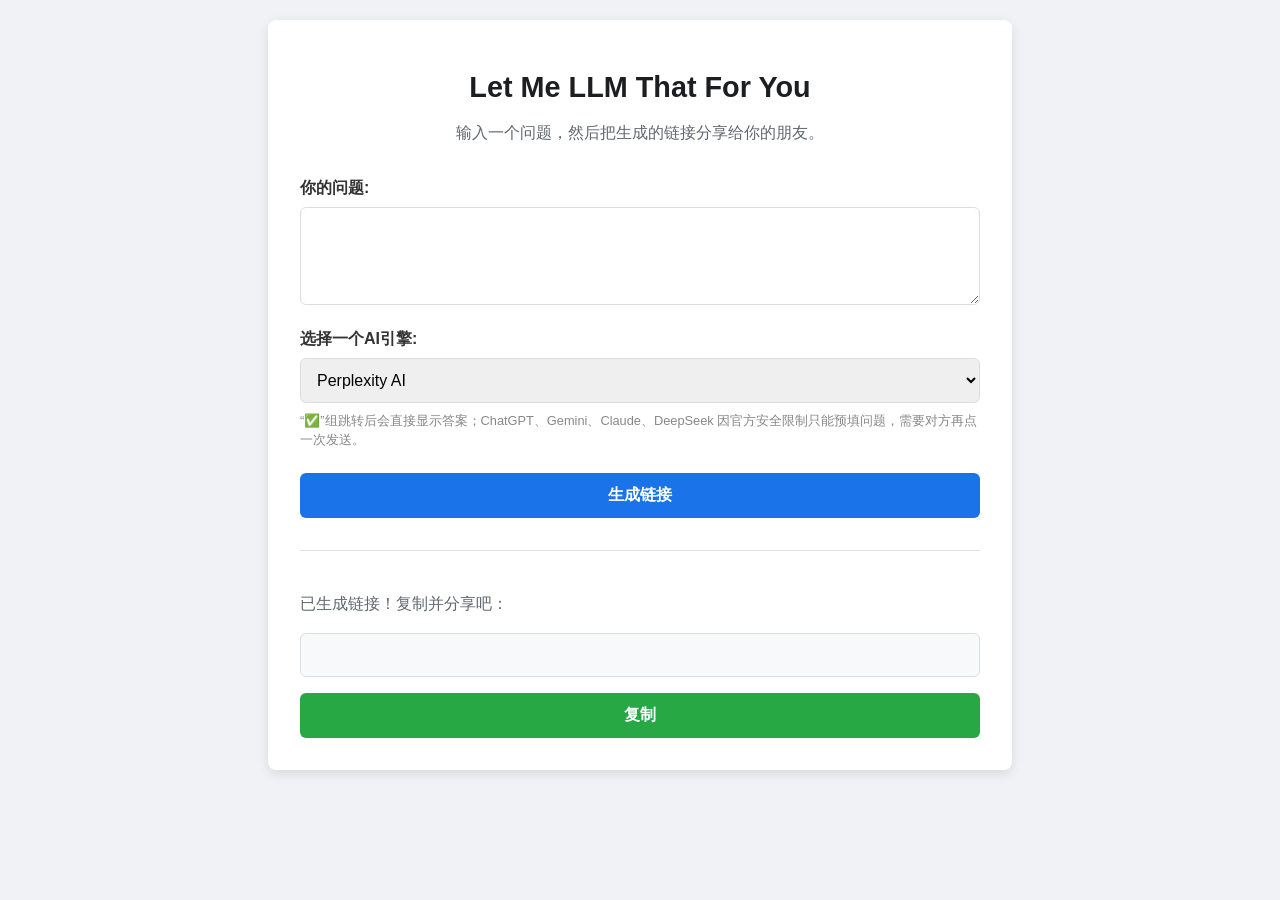
<file: public/index.html>
<!DOCTYPE html>
<html lang="en">
<head>
    <meta charset="UTF-8">
    <meta name="viewport" content="width=device-width, initial-scale=1.0">
    <title>Let Me LLM That For You</title>
    <link rel="stylesheet" href="css/style.css">
</head>
<body>
    <div class="container">
        <h1>Let Me LLM That For You</h1>
        <p>输入一个问题，然后把生成的链接分享给你的朋友。</p>

        <form id="main-form">
            <div class="form-group">
                <label for="question">你的问题:</label>
                <textarea id="question" name="question" rows="4" required></textarea>
            </div>

            <div class="form-group">
                <label for="engine">选择一个AI引擎:</label>
                <select id="engine" name="engine">
                    <optgroup label="✅ 跳转后自动出答案 (推荐)">
                        <option value="perplexity" selected>Perplexity AI</option>
                        <option value="grok">Grok</option>
                        <option value="bing">Bing Copilot</option>
                        <option value="metaso">秘塔AI搜索 (Metaso)</option>
                        <option value="felo">Felo</option>
                        <option value="tiangong">天工AI</option>
                        <option value="you">You.com</option>
                        <option value="phind">Phind</option>
                        <option value="brave">Brave Search</option>
                        <option value="so360">360 AI搜索</option>
                        <option value="baidu">百度 (Baidu)</option>
                    </optgroup>
                    <optgroup label="需对方再点一次发送">
                        <option value="chatgpt">ChatGPT</option>
                        <option value="gemini">Google Gemini</option>
                        <option value="claude">Claude</option>
                        <option value="deepseek">DeepSeek</option>
                    </optgroup>
                </select>
                <small class="field-hint">“✅”组跳转后会直接显示答案；ChatGPT、Gemini、Claude、DeepSeek 因官方安全限制只能预填问题，需要对方再点一次发送。</small>
            </div>

            <button type="submit">生成链接</button>
        </form>

        <div id="result-container" class="hidden">
            <p>已生成链接！复制并分享吧：</p>
            <input type="text" id="result-link" readonly>
            <button id="copy-button">复制</button>
        </div>
    </div>

    <script src="js/main.js"></script>
</body>
</html>
</file>
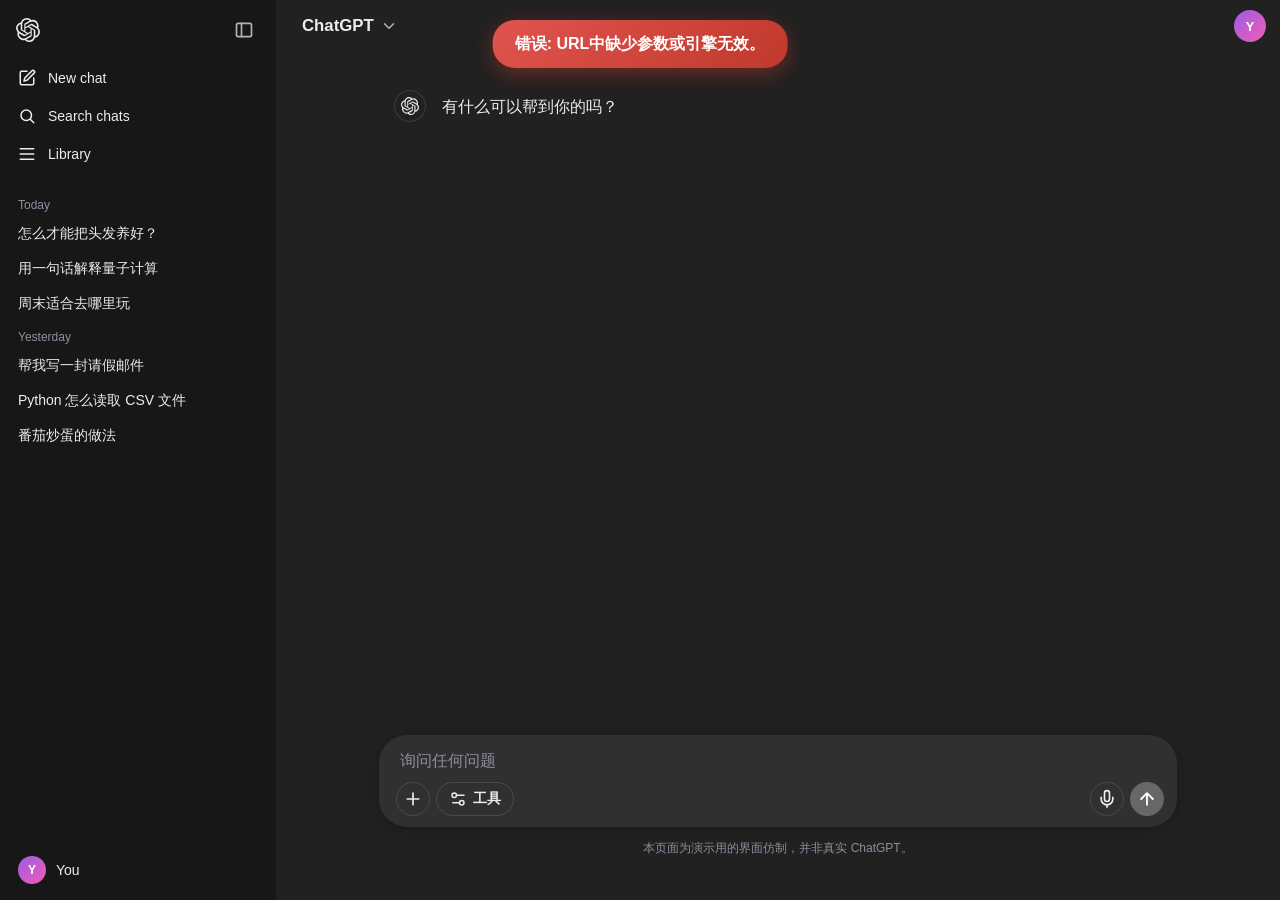
<file: public/answer.html>
<!DOCTYPE html>
<html lang="en">
<head>
    <meta charset="UTF-8">
    <meta name="viewport" content="width=device-width, initial-scale=1.0">
    <title>Let Me Use an LLM For You</title>
    <link rel="stylesheet" href="css/style.css">
</head>
<body class="gpt-body">

    <div id="cursor">
        <svg width="28" height="28" viewBox="0 0 24 24" fill="none" xmlns="http://www.w3.org/2000/svg" aria-hidden="true">
            <path d="M5.5 3.2L18.7 11.1c.6.36.46 1.27-.22 1.43l-5.3 1.24a1 1 0 0 0-.7.56l-2.3 5.02c-.3.64-1.24.55-1.4-.14L5.0 4.27c-.16-.7.62-1.24 1.2-.9" fill="#ffffff" stroke="#1f1f1f" stroke-width="1.3" stroke-linejoin="round"/>
        </svg>
    </div>
    <div id="tutorial-text-container"><p id="tutorial-text"></p></div>

    <div class="gpt-container">
        <!-- Static Sidebar for appearance -->
        <aside class="gpt-sidebar">
            <div class="sidebar-top">
                <span class="sidebar-logo" aria-hidden="true">
                    <svg viewBox="0 0 24 24" width="24" height="24" fill="currentColor" xmlns="http://www.w3.org/2000/svg"><path d="M22.2819 9.8211a5.9847 5.9847 0 0 0-.5157-4.9108 6.0462 6.0462 0 0 0-6.5098-2.9A6.0651 6.0651 0 0 0 4.9807 4.1818a5.9847 5.9847 0 0 0-3.9977 2.9 6.0462 6.0462 0 0 0 .7427 7.0966 5.98 5.98 0 0 0 .511 4.9107 6.051 6.051 0 0 0 6.5146 2.9001A5.9847 5.9847 0 0 0 13.2599 24a6.0557 6.0557 0 0 0 5.7718-4.2058 5.9894 5.9894 0 0 0 3.9977-2.9001 6.0557 6.0557 0 0 0-.7475-7.0729zm-9.022 12.6081a4.4755 4.4755 0 0 1-2.8764-1.0408l.1419-.0804 4.7783-2.7582a.7948.7948 0 0 0 .3927-.6813v-6.7369l2.02 1.1686a.071.071 0 0 1 .038.052v5.5826a4.504 4.504 0 0 1-4.4945 4.4944zm-9.6607-4.1254a4.4708 4.4708 0 0 1-.5346-3.0137l.142.0852 4.783 2.7582a.7712.7712 0 0 0 .7806 0l5.8428-3.3685v2.3324a.0804.0804 0 0 1-.0332.0615L9.74 19.9502a4.4992 4.4992 0 0 1-6.1408-1.6464zM2.3408 7.8956a4.485 4.485 0 0 1 2.3655-1.9728V11.6a.7664.7664 0 0 0 .3879.6765l5.8144 3.3543-2.0201 1.1685a.0757.0757 0 0 1-.071 0l-4.8303-2.7865A4.504 4.504 0 0 1 2.3408 7.872zm16.5963 3.8558L13.1038 8.364 15.1192 7.2a.0757.0757 0 0 1 .071 0l4.8303 2.7913a4.4944 4.4944 0 0 1-.6765 8.1042v-5.6772a.79.79 0 0 0-.407-.667zm2.0107-3.0231l-.142-.0852-4.7735-2.7818a.7759.7759 0 0 0-.7854 0L9.409 9.2297V6.8974a.0662.0662 0 0 1 .0284-.0615l4.8303-2.7866a4.4992 4.4992 0 0 1 6.6802 4.66zM8.3065 12.863l-2.02-1.1638a.0804.0804 0 0 1-.038-.0567V6.0742a4.4992 4.4992 0 0 1 7.3757-3.4537l-.142.0805L8.704 5.459a.7948.7948 0 0 0-.3927.6813zm1.0976-2.3654l2.602-1.4998 2.6069 1.4998v2.9994l-2.5974 1.4997-2.6067-1.4997Z"/></svg>
                </span>
                <button class="sidebar-icon-btn" aria-label="Collapse sidebar" tabindex="-1">
                    <svg viewBox="0 0 24 24" width="20" height="20" fill="none" stroke="currentColor" stroke-width="2" stroke-linecap="round" stroke-linejoin="round"><rect x="3" y="4" width="18" height="16" rx="2"/><path d="M9 4v16"/></svg>
                </button>
            </div>

            <nav class="sidebar-nav">
                <button class="sidebar-link" tabindex="-1">
                    <svg viewBox="0 0 24 24" width="18" height="18" fill="none" stroke="currentColor" stroke-width="2" stroke-linecap="round" stroke-linejoin="round"><path d="M12 3H5a2 2 0 0 0-2 2v14a2 2 0 0 0 2 2h14a2 2 0 0 0 2-2v-7"/><path d="M18.5 2.5a2.12 2.12 0 0 1 3 3L12 15l-4 1 1-4Z"/></svg>
                    <span>New chat</span>
                </button>
                <button class="sidebar-link" tabindex="-1">
                    <svg viewBox="0 0 24 24" width="18" height="18" fill="none" stroke="currentColor" stroke-width="2" stroke-linecap="round" stroke-linejoin="round"><circle cx="11" cy="11" r="7"/><path d="m21 21-4.3-4.3"/></svg>
                    <span>Search chats</span>
                </button>
                <button class="sidebar-link" tabindex="-1">
                    <svg viewBox="0 0 24 24" width="18" height="18" fill="none" stroke="currentColor" stroke-width="2" stroke-linecap="round" stroke-linejoin="round"><path d="M3 5h18M3 12h18M3 19h18"/></svg>
                    <span>Library</span>
                </button>
            </nav>

            <div class="sidebar-history">
                <div class="sidebar-section-label">Today</div>
                <div class="sidebar-item" tabindex="-1">怎么才能把头发养好？</div>
                <div class="sidebar-item" tabindex="-1">用一句话解释量子计算</div>
                <div class="sidebar-item" tabindex="-1">周末适合去哪里玩</div>
                <div class="sidebar-section-label">Yesterday</div>
                <div class="sidebar-item" tabindex="-1">帮我写一封请假邮件</div>
                <div class="sidebar-item" tabindex="-1">Python 怎么读取 CSV 文件</div>
                <div class="sidebar-item" tabindex="-1">番茄炒蛋的做法</div>
            </div>

            <div class="sidebar-account" tabindex="-1">
                <span class="account-avatar">Y</span>
                <span class="account-name">You</span>
            </div>
        </aside>

        <!-- Main Content -->
        <main class="gpt-main">
            <header class="gpt-topbar">
                <button class="topbar-model" tabindex="-1">
                    ChatGPT
                    <svg viewBox="0 0 24 24" width="18" height="18" fill="none" stroke="currentColor" stroke-width="2" stroke-linecap="round" stroke-linejoin="round"><path d="m6 9 6 6 6-6"/></svg>
                </button>
                <div class="topbar-right">
                    <button class="topbar-btn" aria-label="Share" tabindex="-1">
                        <svg viewBox="0 0 24 24" width="20" height="20" fill="none" stroke="currentColor" stroke-width="2" stroke-linecap="round" stroke-linejoin="round"><path d="M4 12v7a2 2 0 0 0 2 2h12a2 2 0 0 0 2-2v-7"/><polyline points="16 6 12 2 8 6"/><line x1="12" x2="12" y1="2" y2="15"/></svg>
                    </button>
                    <span class="topbar-avatar">Y</span>
                </div>
            </header>

            <div class="gpt-chat-area" id="chat-messages">
                <!-- GPT Welcome Message -->
                <div class="gpt-message">
                    <div class="gpt-avatar">
                        <svg viewBox="0 0 24 24" width="18" height="18" fill="currentColor" xmlns="http://www.w3.org/2000/svg" aria-hidden="true"><path d="M22.2819 9.8211a5.9847 5.9847 0 0 0-.5157-4.9108 6.0462 6.0462 0 0 0-6.5098-2.9A6.0651 6.0651 0 0 0 4.9807 4.1818a5.9847 5.9847 0 0 0-3.9977 2.9 6.0462 6.0462 0 0 0 .7427 7.0966 5.98 5.98 0 0 0 .511 4.9107 6.051 6.051 0 0 0 6.5146 2.9001A5.9847 5.9847 0 0 0 13.2599 24a6.0557 6.0557 0 0 0 5.7718-4.2058 5.9894 5.9894 0 0 0 3.9977-2.9001 6.0557 6.0557 0 0 0-.7475-7.0729zm-9.022 12.6081a4.4755 4.4755 0 0 1-2.8764-1.0408l.1419-.0804 4.7783-2.7582a.7948.7948 0 0 0 .3927-.6813v-6.7369l2.02 1.1686a.071.071 0 0 1 .038.052v5.5826a4.504 4.504 0 0 1-4.4945 4.4944zm-9.6607-4.1254a4.4708 4.4708 0 0 1-.5346-3.0137l.142.0852 4.783 2.7582a.7712.7712 0 0 0 .7806 0l5.8428-3.3685v2.3324a.0804.0804 0 0 1-.0332.0615L9.74 19.9502a4.4992 4.4992 0 0 1-6.1408-1.6464zM2.3408 7.8956a4.485 4.485 0 0 1 2.3655-1.9728V11.6a.7664.7664 0 0 0 .3879.6765l5.8144 3.3543-2.0201 1.1685a.0757.0757 0 0 1-.071 0l-4.8303-2.7865A4.504 4.504 0 0 1 2.3408 7.872zm16.5963 3.8558L13.1038 8.364 15.1192 7.2a.0757.0757 0 0 1 .071 0l4.8303 2.7913a4.4944 4.4944 0 0 1-.6765 8.1042v-5.6772a.79.79 0 0 0-.407-.667zm2.0107-3.0231l-.142-.0852-4.7735-2.7818a.7759.7759 0 0 0-.7854 0L9.409 9.2297V6.8974a.0662.0662 0 0 1 .0284-.0615l4.8303-2.7866a4.4992 4.4992 0 0 1 6.6802 4.66zM8.3065 12.863l-2.02-1.1638a.0804.0804 0 0 1-.038-.0567V6.0742a4.4992 4.4992 0 0 1 7.3757-3.4537l-.142.0805L8.704 5.459a.7948.7948 0 0 0-.3927.6813zm1.0976-2.3654l2.602-1.4998 2.6069 1.4998v2.9994l-2.5974 1.4997-2.6067-1.4997Z"/></svg>
                    </div>
                    <div class="gpt-message-content">
                        <p>有什么可以帮到你的吗？</p>
                    </div>
                </div>
                 <!-- User message will be injected here -->
            </div>

            <div class="gpt-input-area">
                <div class="gpt-input-wrapper">
                    <input type="text" id="chat-input" placeholder="询问任何问题" readonly>
                    <div class="input-toolbar">
                        <div class="input-tools">
                            <button class="tool-btn" aria-label="Add" tabindex="-1">
                                <svg viewBox="0 0 24 24" width="20" height="20" fill="none" stroke="currentColor" stroke-width="2" stroke-linecap="round" stroke-linejoin="round"><path d="M12 5v14M5 12h14"/></svg>
                            </button>
                            <button class="tool-btn tool-btn-pill" tabindex="-1">
                                <svg viewBox="0 0 24 24" width="18" height="18" fill="none" stroke="currentColor" stroke-width="2" stroke-linecap="round" stroke-linejoin="round"><path d="M20 7h-9"/><path d="M14 17H5"/><circle cx="17" cy="17" r="3"/><circle cx="7" cy="7" r="3"/></svg>
                                <span>工具</span>
                            </button>
                        </div>
                        <div class="input-tools">
                            <button class="tool-btn" aria-label="Dictate" tabindex="-1">
                                <svg viewBox="0 0 24 24" width="20" height="20" fill="none" stroke="currentColor" stroke-width="2" stroke-linecap="round" stroke-linejoin="round"><path d="M12 2a3 3 0 0 0-3 3v7a3 3 0 0 0 6 0V5a3 3 0 0 0-3-3Z"/><path d="M19 10v2a7 7 0 0 1-14 0v-2"/><line x1="12" x2="12" y1="19" y2="22"/></svg>
                            </button>
                            <button id="send-button" aria-label="Send message" tabindex="-1">
                                <svg width="20" height="20" viewBox="0 0 24 24" fill="none" xmlns="http://www.w3.org/2000/svg">
                                    <path d="M12 19V5M5 12l7-7 7 7" stroke="currentColor" stroke-width="2.2" stroke-linecap="round" stroke-linejoin="round"></path>
                                </svg>
                            </button>
                        </div>
                    </div>
                </div>
                <p class="gpt-footer-text">本页面为演示用的界面仿制，并非真实 ChatGPT。</p>
            </div>
        </main>
    </div>

    <script src="js/answer.js"></script>
</body>
</html>
</file>
<file: public/css/style.css>
/* ========= GLOBAL & HOME PAGE STYLES (preserved) ========= */
body {
    font-family: -apple-system, BlinkMacSystemFont, "Segoe UI", Roboto, Helvetica, Arial, sans-serif;
    background-color: #f0f2f5;
    color: #333;
    display: flex;
    justify-content: center;
    align-items: flex-start;
    min-height: 100vh;
    margin: 0;
    padding: 20px;
    box-sizing: border-box;
}

.container {
    width: 100%;
    max-width: 680px;
    background-color: #fff;
    padding: 2em;
    border-radius: 8px;
    box-shadow: 0 4px 12px rgba(0, 0, 0, 0.1);
    position: relative;
}

h1 { font-size: 1.8em; text-align: center; color: #1c1e21; margin-bottom: 0.5em; }
p { text-align: center; color: #606770; margin-bottom: 2em; line-height: 1.6; }
#main-form { display: flex; flex-direction: column; gap: 1.5em; }
.form-group { display: flex; flex-direction: column; }
label { margin-bottom: 0.5em; font-weight: 600; color: #333; }
.field-hint { margin-top: 0.6em; font-size: 0.8em; color: #888; line-height: 1.5; text-align: left; }
textarea, select, input[type="text"]#result-link { width: 100%; padding: 12px; border: 1px solid #ddd; border-radius: 6px; font-size: 1em; font-family: inherit; box-sizing: border-box; transition: border-color 0.2s, box-shadow 0.2s; }
textarea { resize: vertical; min-height: 80px; }
textarea:focus, select:focus, input[type="text"]#result-link:focus { outline: none; border-color: #1a73e8; box-shadow: 0 0 0 2px rgba(26, 115, 232, 0.2); }
button { padding: 12px 20px; background-color: #1a73e8; color: white; border: none; border-radius: 6px; font-size: 1em; font-weight: 600; cursor: pointer; transition: background-color 0.2s; }
button:hover { background-color: #185abc; }
#result-container { margin-top: 2em; border-top: 1px solid #e0e0e0; padding-top: 1.5em; display: flex; flex-direction: column; gap: 1em; }
#result-container p { margin-bottom: 0; text-align: left; }
#result-link { background-color: #f8f9fa; }
#copy-button { background-color: #28a745; }
#copy-button:hover { background-color: #218838; }
.hidden { display: none; }

/* ========= GPT CLONE / ANIMATION STYLES (modern ChatGPT dark UI) ========= */

body.gpt-body {
    --gpt-bg: #212121;
    --gpt-sidebar-bg: #171717;
    --gpt-bubble: #303030;
    --gpt-input-bg: #303030;
    --gpt-text: #ececec;
    --gpt-text-dim: #b4b4b4;
    --gpt-text-faint: #8e8ea0;
    --gpt-border: rgba(255, 255, 255, 0.12);
    --gpt-hover: rgba(255, 255, 255, 0.06);
    background-color: var(--gpt-bg);
    color: var(--gpt-text);
    font-family: "Helvetica Neue", Helvetica, "Segoe UI", Roboto, ui-sans-serif, system-ui, -apple-system, "Apple Color Emoji", sans-serif;
    padding: 0;
    align-items: stretch;
    overflow: hidden;
    /* CSS-driven fade-in so the clone appears smoothly even if JS is slow */
    animation: page-fade-in 0.7s ease-out both;
}
body.gpt-body.fade-out {
    animation: none;
    opacity: 0;
    transition: opacity 0.6s ease-in;
}
@keyframes page-fade-in {
    from { opacity: 0; }
    to   { opacity: 1; }
}

.gpt-container {
    display: flex;
    width: 100vw;
    height: 100vh;
}

/* ---- Sidebar ---- */
.gpt-sidebar {
    width: 260px;
    flex-shrink: 0;
    background-color: var(--gpt-sidebar-bg);
    color: var(--gpt-text);
    padding: 8px;
    display: flex;
    flex-direction: column;
    gap: 4px;
}
.sidebar-top {
    display: flex;
    align-items: center;
    justify-content: space-between;
    padding: 6px 8px;
}
.sidebar-logo { display: flex; color: var(--gpt-text); }
.sidebar-icon-btn {
    background: transparent;
    border: none;
    padding: 6px;
    border-radius: 8px;
    color: var(--gpt-text-dim);
    display: flex;
    cursor: default;
}
.sidebar-icon-btn:hover { background: var(--gpt-hover); }

.sidebar-nav { display: flex; flex-direction: column; gap: 2px; margin-top: 4px; }
.sidebar-link {
    display: flex;
    align-items: center;
    gap: 12px;
    width: 100%;
    padding: 9px 10px;
    border: none;
    border-radius: 8px;
    background: transparent;
    color: var(--gpt-text);
    font-size: 0.875rem;
    font-weight: 500;
    text-align: left;
    cursor: default;
    transition: background 0.15s;
}
.sidebar-link:hover { background: var(--gpt-hover); }
.sidebar-link svg { color: var(--gpt-text); flex-shrink: 0; }

.sidebar-history {
    display: flex;
    flex-direction: column;
    gap: 1px;
    margin-top: 14px;
    overflow-y: auto;
    flex-grow: 1;
}
.sidebar-section-label {
    font-size: 0.75rem;
    color: var(--gpt-text-faint);
    padding: 8px 10px 4px;
    font-weight: 500;
}
.sidebar-item {
    padding: 8px 10px;
    border-radius: 8px;
    font-size: 0.875rem;
    color: var(--gpt-text);
    white-space: nowrap;
    overflow: hidden;
    text-overflow: ellipsis;
    cursor: default;
    transition: background 0.15s;
}
.sidebar-item:hover { background: var(--gpt-hover); }

.sidebar-account {
    display: flex;
    align-items: center;
    gap: 10px;
    padding: 8px 10px;
    border-radius: 8px;
    margin-top: 4px;
    cursor: default;
    transition: background 0.15s;
}
.sidebar-account:hover { background: var(--gpt-hover); }
.account-avatar {
    width: 28px;
    height: 28px;
    border-radius: 50%;
    background: linear-gradient(135deg, #9b5de5, #f15bb5);
    color: #fff;
    font-size: 0.75rem;
    font-weight: 600;
    display: flex;
    align-items: center;
    justify-content: center;
    flex-shrink: 0;
}
.account-name { font-size: 0.875rem; color: var(--gpt-text); }

/* ---- Main column ---- */
.gpt-main {
    flex-grow: 1;
    display: flex;
    flex-direction: column;
    position: relative;
    height: 100%;
    min-width: 0;
}

.gpt-topbar {
    height: 52px;
    flex-shrink: 0;
    display: flex;
    align-items: center;
    justify-content: space-between;
    padding: 0 14px;
}
.topbar-model {
    display: flex;
    align-items: center;
    gap: 6px;
    background: transparent;
    border: none;
    color: var(--gpt-text);
    font-size: 1.05rem;
    font-weight: 600;
    padding: 8px 12px;
    border-radius: 10px;
    cursor: default;
    transition: background 0.15s;
}
.topbar-model:hover { background: var(--gpt-hover); }
.topbar-model svg { color: var(--gpt-text-dim); }
.topbar-right { display: flex; align-items: center; gap: 8px; }
.topbar-btn {
    width: 36px;
    height: 36px;
    display: flex;
    align-items: center;
    justify-content: center;
    background: transparent;
    border: none;
    border-radius: 8px;
    color: var(--gpt-text);
    cursor: default;
    transition: background 0.15s;
}
.topbar-btn:hover { background: var(--gpt-hover); }
.topbar-avatar {
    width: 32px;
    height: 32px;
    border-radius: 50%;
    background: linear-gradient(135deg, #9b5de5, #f15bb5);
    color: #fff;
    font-size: 0.8rem;
    font-weight: 600;
    display: flex;
    align-items: center;
    justify-content: center;
}

/* ---- Chat area ---- */
.gpt-chat-area {
    flex-grow: 1;
    padding: 24px 20px 8px;
    overflow-y: auto;
    color: var(--gpt-text);
    font-size: 1rem;
}

.gpt-message, .user-message {
    display: flex;
    gap: 16px;
    padding: 14px 0;
    max-width: 768px;
    margin: 0 auto;
}

/* Assistant: logo avatar on the left, plain text, no background */
.gpt-avatar {
    width: 30px;
    height: 30px;
    border-radius: 50%;
    border: 1px solid var(--gpt-border);
    color: var(--gpt-text);
    display: flex;
    align-items: center;
    justify-content: center;
    flex-shrink: 0;
    background-color: var(--gpt-bg);
}
.gpt-avatar svg { display: block; }

/* User: right-aligned rounded bubble, no avatar (matches current ChatGPT) */
.user-message { justify-content: flex-end; }
.user-avatar { display: none; }

.gpt-message-content { padding-top: 4px; line-height: 1.75; }
.gpt-message-content p { text-align: left; color: var(--gpt-text); margin: 0; }

.user-message-content {
    background-color: var(--gpt-bubble);
    padding: 10px 18px;
    border-radius: 22px;
    max-width: 70%;
    line-height: 1.6;
}
.user-message-content p { text-align: left; color: var(--gpt-text); margin: 0; }

.user-message {
    opacity: 0;
    transform: translateY(14px);
    transition: opacity 0.45s, transform 0.45s;
}
.user-message.visible { opacity: 1; transform: translateY(0); }

/* AI "thinking" indicator: three bouncing dots before the redirect */
.typing-dots {
    display: flex;
    align-items: center;
    gap: 5px;
    height: 28px;
}
.typing-dots span {
    width: 8px;
    height: 8px;
    border-radius: 50%;
    background-color: var(--gpt-text-dim);
    animation: typing-bounce 1.2s infinite ease-in-out both;
}
.typing-dots span:nth-child(1) { animation-delay: -0.32s; }
.typing-dots span:nth-child(2) { animation-delay: -0.16s; }
@keyframes typing-bounce {
    0%, 80%, 100% { transform: scale(0.6); opacity: 0.5; }
    40%           { transform: scale(1);   opacity: 1; }
}

/* ---- Input area ---- */
.gpt-input-area {
    padding: 8px 20px 18px;
    width: 100%;
    box-sizing: border-box;
    background: linear-gradient(180deg, rgba(33,33,33,0), var(--gpt-bg) 40%);
}

.gpt-input-wrapper {
    max-width: 768px;
    margin: 0 auto;
    display: flex;
    flex-direction: column;
    gap: 6px;
    background-color: var(--gpt-input-bg);
    border: 1px solid transparent;
    border-radius: 28px;
    padding: 10px 12px 10px 16px;
    box-shadow: 0 2px 12px rgba(0, 0, 0, 0.25);
    transition: border-color 0.25s, box-shadow 0.25s;
}
/* Subtle highlight when the "user" focuses the box */
.gpt-input-wrapper.focused {
    border-color: rgba(255, 255, 255, 0.2);
    box-shadow: 0 2px 16px rgba(0, 0, 0, 0.35), 0 0 0 1px rgba(255, 255, 255, 0.08);
}

#chat-input {
    width: 100%;
    padding: 6px 4px;
    border: none;
    font-size: 1rem;
    background: transparent;
    color: var(--gpt-text);
    outline: none;
}
#chat-input::placeholder { color: var(--gpt-text-faint); }

.input-toolbar {
    display: flex;
    align-items: center;
    justify-content: space-between;
}
.input-tools { display: flex; align-items: center; gap: 6px; }

.tool-btn {
    height: 34px;
    min-width: 34px;
    padding: 0;
    display: flex;
    align-items: center;
    justify-content: center;
    gap: 6px;
    border: 1px solid var(--gpt-border);
    border-radius: 18px;
    background: transparent;
    color: var(--gpt-text);
    font-size: 0.875rem;
    cursor: default;
    transition: background 0.15s;
}
.tool-btn:hover { background: var(--gpt-hover); }
.tool-btn-pill { padding: 0 12px; }

#send-button {
    width: 34px;
    height: 34px;
    min-width: 34px;
    padding: 0;
    border: none;
    border-radius: 50%;
    display: flex;
    justify-content: center;
    align-items: center;
    background-color: #676767;
    cursor: default;
    transition: background-color 0.2s, transform 0.15s;
}
#send-button svg { stroke: #ececec; transition: stroke 0.2s; }
/* Brightens to a solid white "ready" button once there's text, like real ChatGPT */
#send-button.enabled { background-color: #ffffff; }
#send-button.enabled svg { stroke: #1a1a1a; }
#send-button.active { transform: scale(0.88); }

.gpt-footer-text {
    font-size: 0.75rem;
    color: var(--gpt-text-faint);
    text-align: center;
    margin-top: 12px;
}

/* On narrow screens, hide the sidebar like ChatGPT's collapsed mobile view */
@media (max-width: 860px) {
    .gpt-sidebar { display: none; }
}

#cursor {
    position: fixed;
    top: 0;
    left: 0;
    width: 28px;
    height: 28px;
    transform: translate(-100px, 50px); /* Start off-screen */
    transition: transform 0.8s cubic-bezier(0.65, 0, 0.35, 1);
    z-index: 100;
    pointer-events: none;
    filter: drop-shadow(0 3px 4px rgba(0, 0, 0, 0.4));
    will-change: transform;
}
#cursor svg {
    display: block;
    width: 100%;
    height: 100%;
    transition: transform 0.12s ease-out;
}
/* Press-down feedback: shrink the pointer slightly when "clicking" */
#cursor.clicking svg {
    transform: scale(0.78);
}

/* Click ripple that radiates from the cursor tip */
.click-ripple {
    position: fixed;
    top: 0;
    left: 0;
    width: 14px;
    height: 14px;
    margin: -7px 0 0 -7px;
    border-radius: 50%;
    background: rgba(255, 255, 255, 0.5);
    pointer-events: none;
    z-index: 99;
    animation: ripple 0.6s ease-out forwards;
}
@keyframes ripple {
    0%   { transform: scale(0.3); opacity: 0.9; }
    100% { transform: scale(4);   opacity: 0; }
}

#tutorial-text-container {
    position: fixed;
    top: 20px;
    left: 50%;
    transform: translateX(-50%) translateY(-12px);
    background: linear-gradient(135deg, #e0544f, #c0392b);
    color: white;
    padding: 11px 22px;
    border-radius: 22px;
    z-index: 101;
    font-weight: bold;
    max-width: min(90vw, 560px);
    box-shadow: 0 6px 20px rgba(192, 57, 43, 0.45);
    opacity: 0;
    transition: opacity 0.4s ease, transform 0.4s cubic-bezier(0.34, 1.56, 0.64, 1);
}
#tutorial-text-container.visible {
    opacity: 1;
    transform: translateX(-50%) translateY(0);
}
#tutorial-text {
    margin: 0;
    text-align: center;
    color: white;
}
</file>
